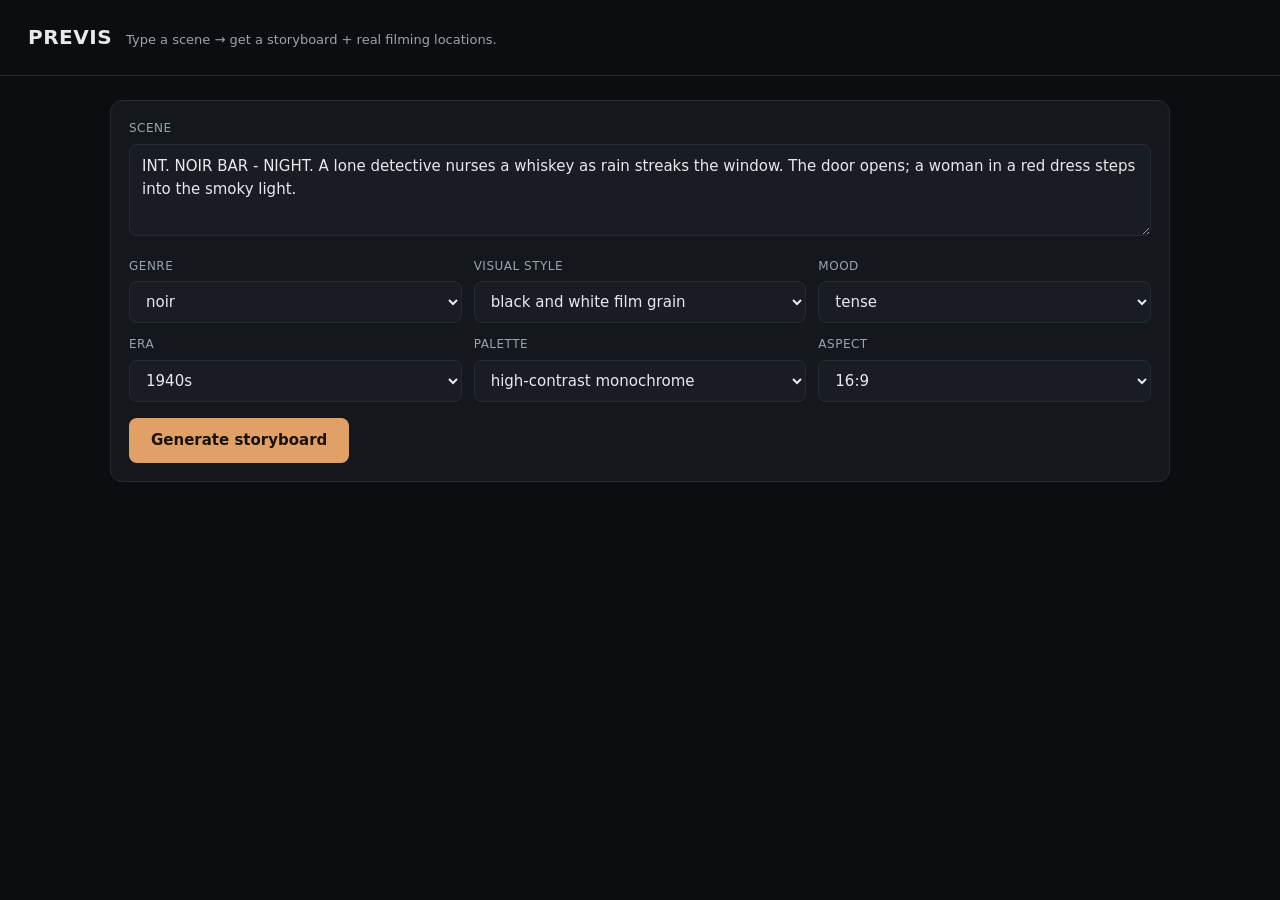
<file: backend/app/static/v1.html>
<!doctype html>
<html lang="en">
<head>
<meta charset="utf-8" />
<meta name="viewport" content="width=device-width, initial-scale=1" />
<title>Previs — AI Storyboards</title>
<style>
  :root {
    --bg: #0b0d10; --panel: #14171c; --panel2: #191d23; --border: #262b33;
    --text: #e7e9ec; --muted: #9aa3af; --accent: #e0a066; --accent-press: #cf8a4e;
    --radius: 12px;
  }
  * { box-sizing: border-box; }
  body {
    margin: 0; background: var(--bg); color: var(--text);
    font: 15px/1.55 system-ui, -apple-system, "Segoe UI", Roboto, sans-serif;
  }
  header {
    padding: 22px 28px; border-bottom: 1px solid var(--border);
    display: flex; align-items: baseline; gap: 14px;
  }
  header h1 { margin: 0; font-size: 20px; letter-spacing: .5px; font-weight: 650; }
  header .tag { color: var(--muted); font-size: 13px; }
  main { max-width: 1100px; margin: 0 auto; padding: 24px 20px 60px; }

  .card {
    background: var(--panel); border: 1px solid var(--border);
    border-radius: var(--radius); padding: 18px;
  }
  label { display: block; font-size: 12px; color: var(--muted); margin: 0 0 6px; text-transform: uppercase; letter-spacing: .5px; }
  textarea, select {
    width: 100%; background: var(--panel2); color: var(--text);
    border: 1px solid var(--border); border-radius: 8px; padding: 10px 12px;
    font: inherit; outline: none;
  }
  textarea { min-height: 92px; resize: vertical; }
  textarea:focus, select:focus { border-color: var(--accent); }
  .controls { display: grid; grid-template-columns: repeat(3, 1fr); gap: 12px; margin-top: 14px; }
  .row { display: flex; gap: 12px; align-items: flex-end; margin-top: 16px; flex-wrap: wrap; }
  button {
    background: var(--accent); color: #1a1204; border: none; border-radius: 8px;
    padding: 11px 22px; font: inherit; font-weight: 650; cursor: pointer;
  }
  button:hover { background: var(--accent-press); }
  button:disabled { opacity: .55; cursor: default; }
  .status { color: var(--muted); font-size: 14px; min-height: 20px; }

  section h2 { font-size: 13px; color: var(--muted); text-transform: uppercase; letter-spacing: 1px; margin: 34px 0 14px; }
  .grid { display: grid; grid-template-columns: repeat(auto-fill, minmax(260px, 1fr)); gap: 16px; }
  .shot { background: var(--panel); border: 1px solid var(--border); border-radius: var(--radius); overflow: hidden; }
  .shot img { width: 100%; display: block; aspect-ratio: 16/10; object-fit: cover; background: #000; }
  .shot .meta { padding: 12px 14px; }
  .shot .num { color: var(--accent); font-size: 12px; font-weight: 650; letter-spacing: .5px; }
  .shot .desc { font-size: 13.5px; color: var(--text); margin-top: 4px; }

  .loc { background: var(--panel); border: 1px solid var(--border); border-radius: var(--radius); padding: 14px 16px; }
  .loc .name { font-weight: 600; }
  .loc .addr { color: var(--muted); font-size: 13px; margin: 4px 0 8px; }
  .loc a { color: var(--accent); font-size: 13px; text-decoration: none; }
  .loc a:hover { text-decoration: underline; }

  .spinner { display: inline-block; width: 14px; height: 14px; border: 2px solid var(--border);
    border-top-color: var(--accent); border-radius: 50%; animation: spin .8s linear infinite; vertical-align: -2px; margin-right: 8px; }
  @keyframes spin { to { transform: rotate(360deg); } }
  .hidden { display: none; }
  .error { color: #e06a5a; }
</style>
</head>
<body>
<header>
  <h1>PREVIS</h1>
  <span class="tag">Type a scene → get a storyboard + real filming locations.</span>
</header>

<main>
  <div class="card">
    <label for="scene">Scene</label>
    <textarea id="scene">INT. NOIR BAR - NIGHT. A lone detective nurses a whiskey as rain streaks the window. The door opens; a woman in a red dress steps into the smoky light.</textarea>

    <div class="controls">
      <div>
        <label>Genre</label>
        <select id="genre">
          <option>noir</option><option>thriller</option><option>drama</option>
          <option>sci-fi</option><option>horror</option><option>western</option>
          <option>romance</option><option>action</option><option>fantasy</option>
        </select>
      </div>
      <div>
        <label>Visual style</label>
        <select id="visual_style">
          <option>black and white film grain</option>
          <option>photorealistic cinematic</option>
          <option>vintage technicolor</option>
          <option>graphic novel ink</option>
          <option>anime</option>
          <option>watercolor</option>
          <option>cyberpunk neon</option>
        </select>
      </div>
      <div>
        <label>Mood</label>
        <select id="mood">
          <option>tense</option><option>dreamy</option><option>ominous</option>
          <option>melancholic</option><option>epic</option><option>intimate</option><option>joyful</option>
        </select>
      </div>
      <div>
        <label>Era</label>
        <select id="era">
          <option>1940s</option><option>1970s</option><option>present day</option>
          <option>near future</option><option>victorian</option><option>medieval</option>
        </select>
      </div>
      <div>
        <label>Palette</label>
        <select id="color_palette">
          <option>high-contrast monochrome</option><option>natural</option>
          <option>warm amber</option><option>cool teal</option>
          <option>desaturated</option><option>vibrant</option>
        </select>
      </div>
      <div>
        <label>Aspect</label>
        <select id="aspect_ratio">
          <option>16:9</option><option>2.39:1</option><option>4:3</option><option>1:1</option><option>9:16</option>
        </select>
      </div>
    </div>

    <div class="row">
      <button id="go">Generate storyboard</button>
      <span class="status" id="status"></span>
    </div>
  </div>

  <section id="shotsSection" class="hidden">
    <h2>Storyboard</h2>
    <div class="grid" id="shots"></div>
  </section>

  <section id="locSection" class="hidden">
    <h2>Filming locations</h2>
    <div class="grid" id="locs"></div>
  </section>
</main>

<script>
  const $ = (id) => document.getElementById(id);
  const btn = $("go"), status = $("status");

  function style() {
    return {
      genre: $("genre").value,
      visual_style: $("visual_style").value,
      mood: $("mood").value,
      era: $("era").value,
      color_palette: $("color_palette").value,
      aspect_ratio: $("aspect_ratio").value,
    };
  }

  async function generate() {
    const scene = $("scene").value.trim();
    if (!scene) { status.textContent = "Enter a scene first."; return; }

    btn.disabled = true;
    status.className = "status";
    status.innerHTML = '<span class="spinner"></span>Directing… planning shots and rendering frames (~15–25s)';
    $("shotsSection").classList.add("hidden");
    $("locSection").classList.add("hidden");
    $("shots").innerHTML = ""; $("locs").innerHTML = "";

    try {
      const res = await fetch("/generate", {
        method: "POST",
        headers: { "Content-Type": "application/json" },
        body: JSON.stringify({ scene, style: style() }),
      });
      if (!res.ok) throw new Error("Server error " + res.status);
      const data = await res.json();

      for (const s of data.shots) {
        const el = document.createElement("div");
        el.className = "shot";
        el.innerHTML =
          `<img src="${s.image_data_url}" alt="shot ${s.index + 1}" />
           <div class="meta"><div class="num">SHOT ${s.index + 1}</div>
           <div class="desc"></div></div>`;
        el.querySelector(".desc").textContent = s.description;
        $("shots").appendChild(el);
      }
      $("shotsSection").classList.remove("hidden");

      if (data.locations && data.locations.length) {
        for (const l of data.locations) {
          const el = document.createElement("div");
          el.className = "loc";
          el.innerHTML =
            `<div class="name"></div><div class="addr"></div>
             <a href="${l.maps_url}" target="_blank" rel="noopener">Open in Google Maps →</a>`;
          el.querySelector(".name").textContent = l.name;
          el.querySelector(".addr").textContent = l.address;
          $("locs").appendChild(el);
        }
        $("locSection").classList.remove("hidden");
      }

      status.textContent = `Done — ${data.shots.length} frames` +
        (data.locations.length ? `, ${data.locations.length} locations.` : ".");
    } catch (e) {
      status.className = "status error";
      status.textContent = "Failed: " + e.message;
    } finally {
      btn.disabled = false;
    }
  }

  btn.addEventListener("click", generate);
</script>
</body>
</html>
</file>
